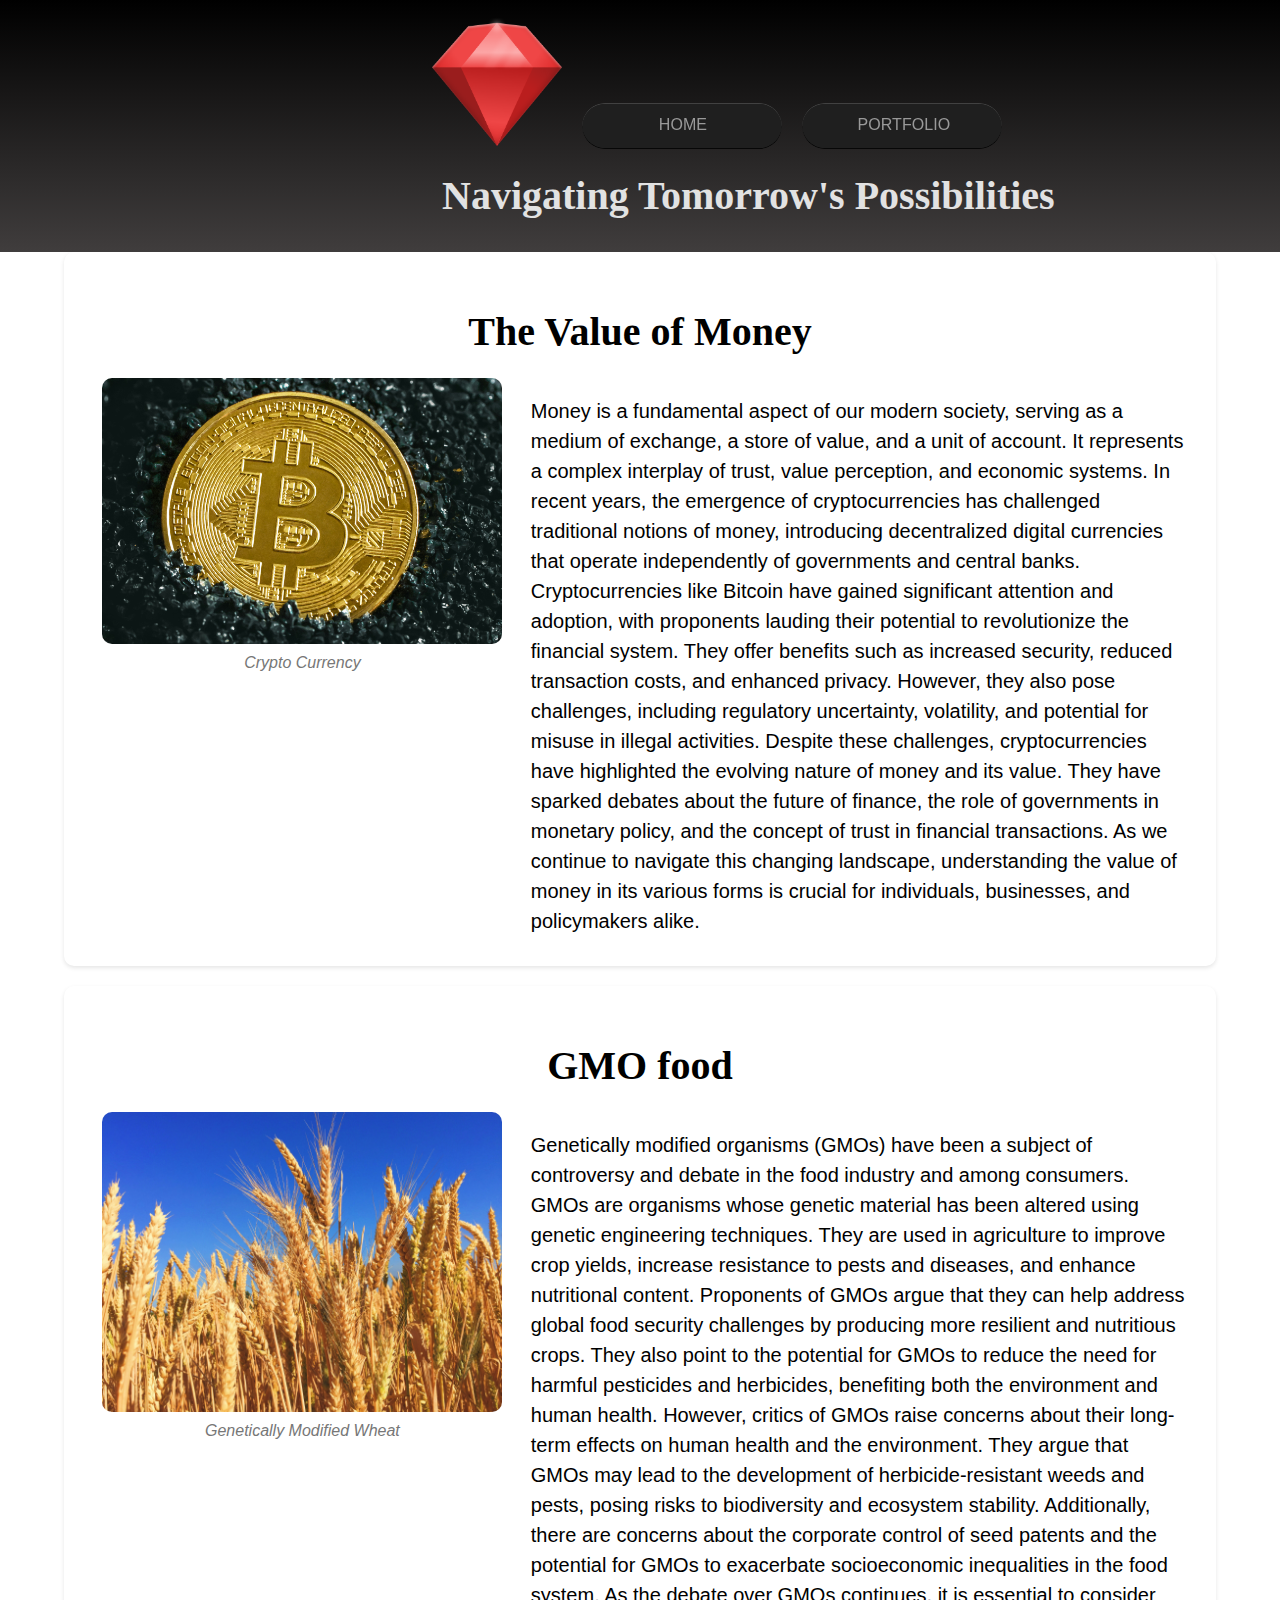
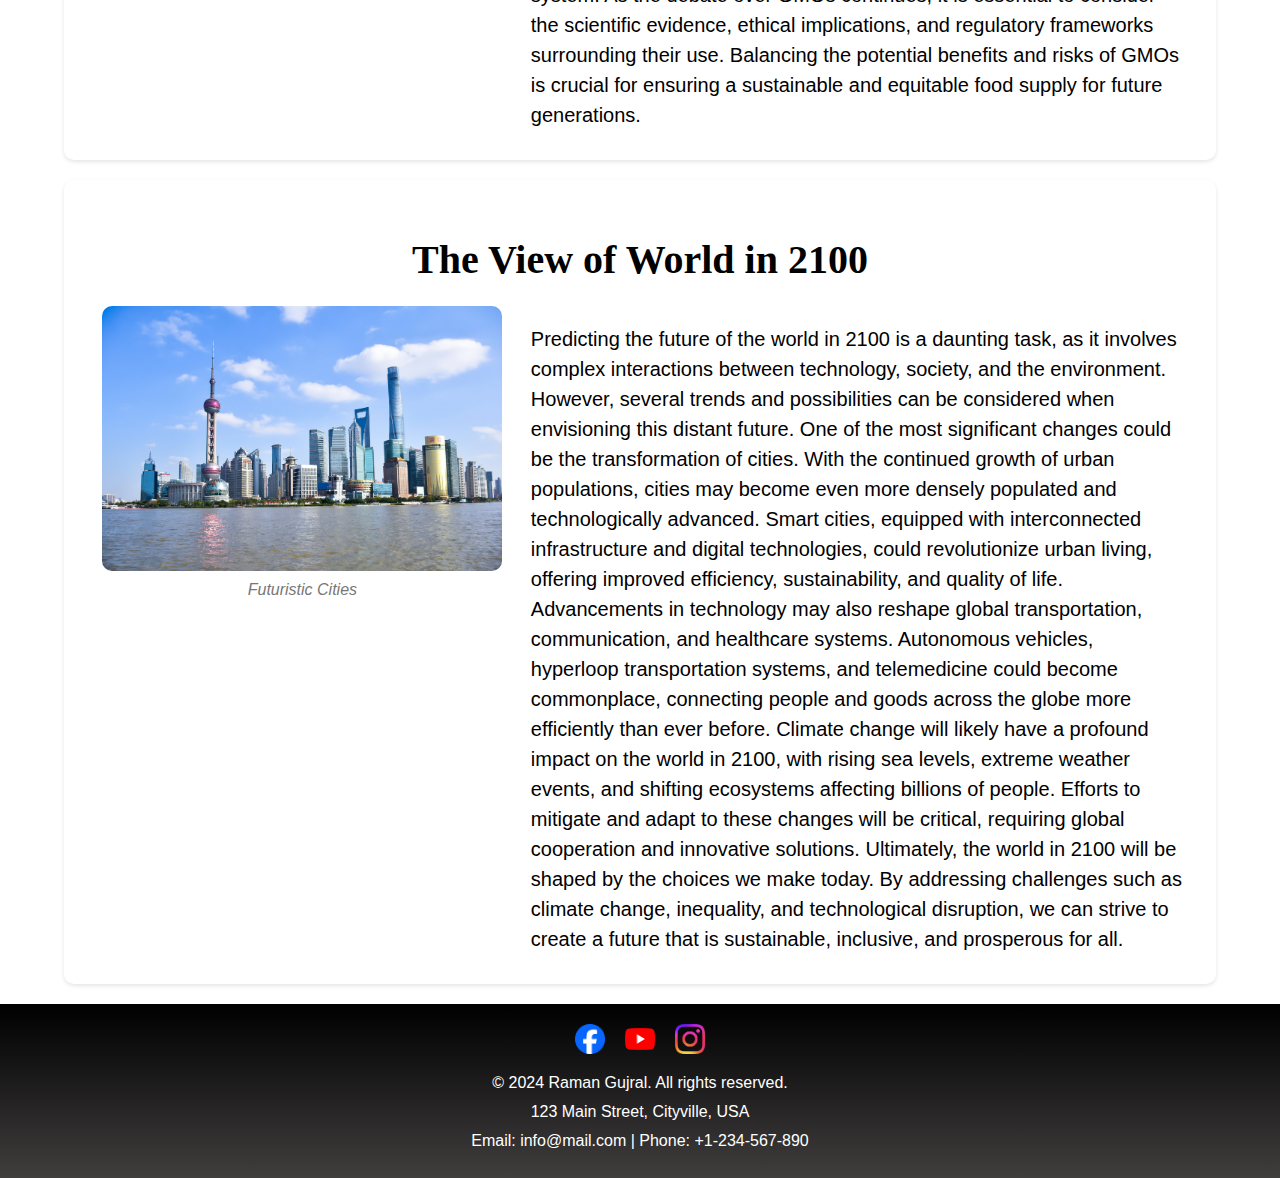
<file: index.html>
<!DOCTYPE html>
<html lang="en">
  <head>
    <meta charset="UTF-8" />
    <meta name="viewport" content="width=device-width, initial-scale=1.0" />
    <title>Hot-Topics</title>
    <link rel="stylesheet" href="./css/main.css" />
  </head>
  <body>
    <header>
      <div class="container">
        <nav class="navbar">
          <a href="#">
            <img class="logo" src="./img/logo.png" alt="Logo" />
          </a>
          <h1 class="site-name">Navigating Tomorrow's Possibilities</h1>
          <div class="buttons-container">
            <button data-page="home">
              <span class="spark"></span>
              <span class="backdrop"></span>
              <span class="galaxy__container">
                <span class="star star--static"></span>
                <span class="star star--static"></span>
                <span class="star star--static"></span>
                <span class="star star--static"></span>
              </span>
              <span class="galaxy">
                <span class="galaxy__ring">
                  <span class="star"></span>
                  <span class="star"></span>
                  <span class="star"></span>
                  <span class="star"></span>
                  <span class="star"></span>
                  <span class="star"></span>
                  <span class="star"></span>
                  <span class="star"></span>
                  <span class="star"></span>
                  <span class="star"></span>
                  <span class="star"></span>
                  <span class="star"></span>
                  <span class="star"></span>
                  <span class="star"></span>
                  <span class="star"></span>
                  <span class="star"></span>
                  <span class="star"></span>
                  <span class="star"></span>
                  <span class="star"></span>
                  <span class="star"></span>
                </span>
              </span>
              <span class="text">HOME</span>
            </button>

            <button data-page="portfolio">
              <span class="spark"></span>
              <span class="backdrop"></span>
              <span class="galaxy__container">
                <span class="star star--static"></span>
                <span class="star star--static"></span>
                <span class="star star--static"></span>
                <span class="star star--static"></span>
              </span>
              <span class="galaxy">
                <span class="galaxy__ring">
                  <span class="star"></span>
                  <span class="star"></span>
                  <span class="star"></span>
                  <span class="star"></span>
                  <span class="star"></span>
                  <span class="star"></span>
                  <span class="star"></span>
                  <span class="star"></span>
                  <span class="star"></span>
                  <span class="star"></span>
                  <span class="star"></span>
                  <span class="star"></span>
                  <span class="star"></span>
                  <span class="star"></span>
                  <span class="star"></span>
                  <span class="star"></span>
                  <span class="star"></span>
                  <span class="star"></span>
                  <span class="star"></span>
                  <span class="star"></span>
                </span>
              </span>
              <span class="text">PORTFOLIO</span>
            </button>
          </div>
        </nav>
      </div>
    </header>
    <main>
      <div class="dynamic-content"></div>
    </main>
    <footer>
      <div class="container">
        <ul class="social-media">
          <li>
            <a href="#"><img src="./img/Facebookpng.png" alt="Facebook" /></a>
          </li>
          <li>
            <a href="#"><img src="./img/youtube.png" alt="youtube" /></a>
          </li>
          <li>
            <a href="#"><img src="./img/instagram.png" alt="instagram" /></a>
          </li>
        </ul>
        <div class="company-info">
          <p>&copy; 2024 Raman Gujral. All rights reserved.</p>
          <p>123 Main Street, Cityville, USA</p>
          <p>Email: info@mail.com | Phone: +1-234-567-890</p>
        </div>
      </div>
    </footer>

    <script src="./js/main.js"></script>
  </body>
</html>
</file>
<file: css/main.css>
.clearfix::after {
  content: "";
  display: block;
  clear: both;
}

* {
  box-sizing: border-box;
  margin: 0;
  padding: 0;
}

body {
  font-family: "Roboto", sans-serif;
  line-height: 1.5;
}

.buttons-container {
  flex-direction: column;
  display: flex;
  justify-content: center;
  gap: 10px;
  order: 3; /* Navigation appears between logo and tagline */
}

:root {
  --transition: 0.25s;
  --spark: 1.8s;
  --hue: 245;
}

button {
  width: 125px;
  --cut: 0.1em;
  --active: 0;
  --bg: radial-gradient(
        120% 120% at 126% 126%,
        hsl(
            var(--hue) calc(var(--active) * 97%) 98% / calc(var(--active) * 0.9)
          )
          40%,
        transparent 50%
      )
      calc(100px - (var(--active) * 100px)) 0 / 100% 100% no-repeat,
    radial-gradient(
        120% 120% at 120% 120%,
        hsl(var(--hue) calc(var(--active) * 97%) 70% / calc(var(--active) * 1))
          30%,
        transparent 70%
      )
      calc(100px - (var(--active) * 100px)) 0 / 100% 100% no-repeat,
    hsl(var(--hue) calc(var(--active) * 100%) calc(12% - (var(--active) * 8%)));
  background: var(--bg);
  font-size: 1rem;
  font-weight: 500;
  border: 0;
  cursor: pointer;
  padding: 0.9em 1.3em;
  display: flex;
  align-items: center;
  text-align: center;
  justify-content: center;
  gap: 0.25em;
  white-space: nowrap;
  border-radius: 2rem;
  position: relative;
  box-shadow: 0 0 calc(var(--active) * 6em) calc(var(--active) * 3em)
      hsl(var(--hue) 97% 61% / 0.5),
    0 0.05em 0 0
      hsl(
        var(--hue) calc(var(--active) * 97%) calc((var(--active) * 50%) + 30%)
      )
      inset,
    0 -0.05em 0 0 hsl(
        var(--hue) calc(var(--active) * 97%) calc(var(--active) * 10%)
      ) inset;
  transition: box-shadow var(--transition), scale var(--transition),
    background var(--transition);
  scale: calc(1 + (var(--active) * 0.1));
  transform-style: preserve-3d;
  perspective: 100vmin;
  overflow: hidden;
}

button:active {
  scale: 1;
}

.star {
  height: calc(var(--size) * 1px);
  aspect-ratio: 1;
  background: white;
  border-radius: 50%;
  /*	filter: blur(4px);*/
  position: absolute;
  opacity: var(--alpha);
  top: 50%;
  left: 50%;
  transform: translate(-50%, -50%) rotate(10deg) rotate(0deg)
    translateY(calc(var(--distance) * 1px));
  animation: orbit calc(var(--duration) * 1s) calc(var(--delay) * -1s) infinite
    linear;
}

@keyframes orbit {
  to {
    transform: translate(-50%, -50%) rotate(10deg) rotate(360deg)
      translateY(calc(var(--distance) * 1px));
  }
}

.galaxy {
  position: absolute;
  width: 100%;
  aspect-ratio: 1;
  top: 50%;
  left: 50%;
  translate: -50% -50%;
  overflow: hidden;
  opacity: var(--active);
  transition: opacity var(--transition);
  /*transform-style: preserve-3d;
	perspective: 100vmin;*/
  /*	opacity: 0.25;*/
}

.galaxy__ring {
  height: 200%;
  width: 200%;
  position: absolute;
  top: 50%;
  left: 50%;
  border-radius: 50%;
  transform: translate(-28%, -40%) rotateX(-24deg) rotateY(-30deg)
    rotateX(90deg);
  transform-style: preserve-3d;
  /*	background: red;*/
}

.galaxy__container {
  position: absolute;
  inset: 0;
  opacity: var(--active);
  transition: opacity var(--transition);
  mask: radial-gradient(white, transparent);
}

.star--static {
  animation: none;
  top: 50%;
  left: 50%;
  transform: translate(0, 0);
  max-height: 4px;
  filter: brightness(4);
  opacity: 0.9;
  animation: move-x calc(var(--duration) * 0.1s) calc(var(--delay) * -0.1s)
      infinite linear,
    move-y calc(var(--duration) * 0.2s) calc(var(--delay) * -0.2s) infinite
      linear;
}

button:hover .star--static {
  animation-play-state: paused;
}

@keyframes move-x {
  0% {
    translate: -100px 0;
  }
  100% {
    translate: 100px 0;
  }
}

@keyframes move-y {
  0% {
    transform: translate(0, -50px);
  }
  100% {
    transform: translate(0, 50px);
  }
}

.spark {
  position: absolute;
  inset: 0;
  border-radius: 2rem;
  rotate: 0deg;
  overflow: hidden;
  mask: linear-gradient(white, transparent 50%);
  animation: flip calc(var(--spark) * 2) infinite steps(2, end);
}

@keyframes flip {
  to {
    rotate: 360deg;
  }
}

.spark:before {
  content: "";
  position: absolute;
  width: 200%;
  aspect-ratio: 1;
  top: 0%;
  left: 50%;
  z-index: -1;
  translate: -50% -15%;
  rotate: 0;
  transform: rotate(-90deg);
  opacity: calc((var(--active)) + 0.4);
  background: conic-gradient(from 0deg, transparent 0 340deg, white 360deg);
  transition: opacity var(--transition);
  animation: rotate var(--spark) linear infinite both;
}

.spark:after {
  content: "";
  position: absolute;
  inset: var(--cut);
  border-radius: 2rem;
}

.backdrop {
  position: absolute;
  inset: var(--cut);
  background: var(--bg);
  border-radius: 2rem;
  transition: background var(--transition);
}

@keyframes rotate {
  to {
    transform: rotate(90deg);
  }
}

@supports (selector(:has(:is(+ *)))) {
  body:has(button:is(:hover, :focus-visible)) {
    --active: 1;
    --play-state: running;
  }
  .bodydrop {
    display: none;
  }
}

button:is(:hover, :focus-visible) ~ :is(.bodydrop, .particle-pen) {
  --active: 1;
  --play-state: running;
}

.bodydrop {
  background: hsl(260 calc(var(--active) * 97%) 6%);
  position: fixed;
  inset: 0;
  z-index: -1;
}

button:is(:hover, :focus-visible) {
  --active: 1;
  --play-state: running;
}

.galaxy-button {
  position: relative;
}

@keyframes float-out {
  to {
    rotate: 360deg;
  }
}

.text {
  translate: 2% -6%;
  letter-spacing: 0.01ch;
  /*background: linear-gradient(90deg, hsl(0 0% calc((var(--active) * 100%) + 65%)), hsl(0 0% calc((var(--active) * 100%) + 26%)));
	-webkit-background-clip: text;*/
  color: hsl(0 0% calc(60% + (var(--active) * 26%)));
}

button svg {
  inline-size: 1.25em;
  translate: -25% -5%;
}

.site-name {
  font-size: 28px;
  font-family: "Playfair Display", serif;
  font-weight: bold;
  color: rgb(226, 226, 226); /* Logo color */
  padding: 10px;
  flex: 1;
  order: 2;
  display: block; /* ensures tagline is on a new line below navigation */
}

h2 {
  margin: 0 0 1rem 0;
}

.nav-container {
  position: fixed;
  top: 0;
  width: 100%;
  z-index: 1000; /* Ensure it's above other content */
}

nav {
  font-family: "SF Pro Text";
  font-size: 18px;
  display: flex;
  flex-direction: column;
  justify-content: space-between;
  align-items: center;
  width: auto;
  padding: 30px 10px;
  background: linear-gradient(to bottom, #000000, #403d3d);
}

.logo {
  width: 70px;
  height: 70px;
  order: 1; /* Logo appears first */
  display: block; /* ensures logo takes full width for center alignment */
  margin-bottom: 10px;
  animation: rotateLogo 15s linear infinite;
  transform-origin: bottom center; /* Set the anchor point to the bottom center */
}

@keyframes rotateLogo {
  from {
    transform: rotateY(0deg);
  }
  to {
    transform: rotateY(360deg);
  }
}

.dynamic-content {
  text-align: center;
}

.dynamic-content h2 {
  margin-top: 20px;
  font-family: "Playfair Display", serif;
  font-size: 30px;
}

.dynamic-content p {
  margin-top: 18px;
  font-family: Arial, Helvetica, sans-serif;
  font-size: 0.75rem;
}

.home-page {
  text-align: center;
}

.article {
  background-color: #fff;
  margin: 20px 0;
  padding: 30px;
  border-radius: 10px;
  box-shadow: 0 2px 4px rgba(0, 0, 0, 0.1);
}

.article p {
  color: #000000;
  text-align: left;
}

.home-fig {
  margin-bottom: 20px;
}

.home-fig img {
  width: 100%;
  height: auto;
  max-width: 400px;
  border-radius: 10px;
}

.fig-caption {
  font-style: italic;
  color: #777;
}

/* For mobile view */
.portfolio-page {
  display: flex;
  flex-wrap: wrap;
  justify-content: center; /* Center the items horizontally */
  align-items: center; /* Center the items vertically */
  text-align: center; /* Center the text */
}

.portfolio {
  padding: 20px;
  width: 100%;
  border-bottom: 1px solid #ccc; /* Add a border bottom for the separator */
  box-sizing: border-box;
}

.portfolio-image-container {
  padding: 10px;
  box-sizing: border-box;
}

.portfolio-fig {
  margin: 0;
}

.portfolio img {
  max-width: 100%;
  height: auto;
}

/*footer*/
footer {
  display: flex;
  justify-content: center;
  align-items: center;
  background: linear-gradient(to bottom, #000000, #403d3d);
  padding: 20px;
}

.social-media {
  display: flex;
  justify-content: center;
  align-items: center;
  list-style: none;
}

.social-media img {
  width: 30px; /* Set the width of the icons */
  margin: 0 10px; /* Add some spacing between the icons */
}

.company-info {
  margin-top: 10px;
  text-align: center;
  color: white;
}

.company-info p {
  margin: 5px 0; /* Adjust as needed */
}

@media (min-width: 40rem) and (max-width: 80rem) {
  .navbar {
    flex-direction: column;
    align-items: center;
    justify-content: center;
  }

  .dynamic-content h2 {
    font-size: 35px;
  }

  .dynamic-content p {
    font-size: 1rem;
  }

  .logo {
    order: 1; /* Logo appears first */
    display: block; /* ensures logo takes full width for center alignment */
    width: 100px;
    height: 100px;
  }

  .site-name {
    font-size: 35px;
    order: 3; /* Tagline appears last */
    display: block; /* ensures tagline is on a new line below navigation */
  }

  nav {
    width: 100%; /* Takes full width of the navbar container */
    justify-content: center; /* Center nav items horizontally */
  }

  .buttons-container {
    display: flex;
    flex-direction: row;
    gap: 20px;
    order: 2;
  }

  button {
    width: 150px;
  }

  .home-page {
    display: flex;
    flex-wrap: wrap;
    justify-content: center;
    margin: 0 auto; /* Center the content on the screen */
  }

  .article {
    width: 90%;
    border-radius: 10px;
    box-shadow: 0 2px 4px rgba(0, 0, 0, 0.1);
    margin: 0 auto; /* Center the article horizontally */
    margin-bottom: 20px;
  }

  .image-container {
    display: flex; /* Use flexbox */
    align-items: flex-start; /* Align items at the start */
  }

  .article img {
    flex: 0 0 40%; /* Image takes 40% of the width, but doesn't grow or shrink */
  }
  .article p {
    flex: 0 0 60%; /* Paragraph takes 60% of the width, but doesn't grow or shrink */
  }
  .home-fig {
    width: 40%;
    margin-right: 20px;
  }

  .home-fig img {
    width: 100%;
    height: auto;
    border-radius: 10px;
  }

  .fig-caption {
    font-style: italic;
    color: #777;
  }

  h2 {
    text-align: center;
  }

  .portfolio-page {
    justify-content: flex-start; /* Align items to the start */
    padding: 0 20px; /* Add some padding to the sides */
  }

  .portfolio {
    width: calc(50% - 40px); /* Two items per row with padding */
    margin: 20px; /* Add some margin between items */
  }
}

/* Media query for desktop view */
@media all and (min-width: 80rem) {
  .navbar {
    display: grid;
    grid-template-columns: auto auto; /* Two columns: one for logo and buttons, one for site name */
    grid-template-rows: auto; /* One row */
    align-items: center; /* Center items vertically */
    padding: 1rem 2rem; /* Padding for the navbar */
    justify-content: flex-start;
  }

  .dynamic-content h2 {
    font-size: 40px;
  }

  .dynamic-content p {
    font-size: 1.25rem;
  }

  .logo {
    height: 130px;
    width: 130px;
    grid-column: 1; /* Logo in the first column */
    grid-row: 1; /* Logo in the first row */
    position: relative;
    margin-left: 400px;
  }

  .buttons-container {
    display: flex;
    gap: 20px;
    flex-direction: row; /* Align buttons in a row */
    grid-column: 1; /* Buttons in the first column */
    grid-row: 1; /* Buttons in the first row */
    position: absolute;
    margin-left: 550px;
  }

  button {
    width: 200px;
  }

  .site-name {
    grid-column: 1; /* Site name in the second column */
    grid-row: 2; /* Site name in the first row */
    margin-left: 400px;
    text-wrap: nowrap;
    font-size: 40px;
  }

  .home-page {
    display: flex;
    flex-wrap: wrap;
    justify-content: center;
    margin: 0 auto; /* Center the content on the screen */
  }

  .article {
    width: 90%;
    border-radius: 10px;
    box-shadow: 0 2px 4px rgba(0, 0, 0, 0.1);
    margin: 0 auto; /* Center the article horizontally */
    margin-bottom: 20px;
  }

  .image-container {
    display: flex; /* Use flexbox */
    align-items: flex-start; /* Align items at the start */
  }

  .article img {
    flex: 0 0 40%; /* Image takes 40% of the width, but doesn't grow or shrink */
  }
  .article p {
    flex: 0 0 60%; /* Paragraph takes 60% of the width, but doesn't grow or shrink */
  }
  .home-fig {
    width: 40%;
  }

  .fig-caption {
    font-style: italic;
    color: #777;
  }

  h2 {
    text-align: center;
  }
  .portfolio {
    width: calc(33.33% - 40px); /* Three items per row with padding */
    margin: 20px; /* Add some margin between items */
  }
}
</file>
